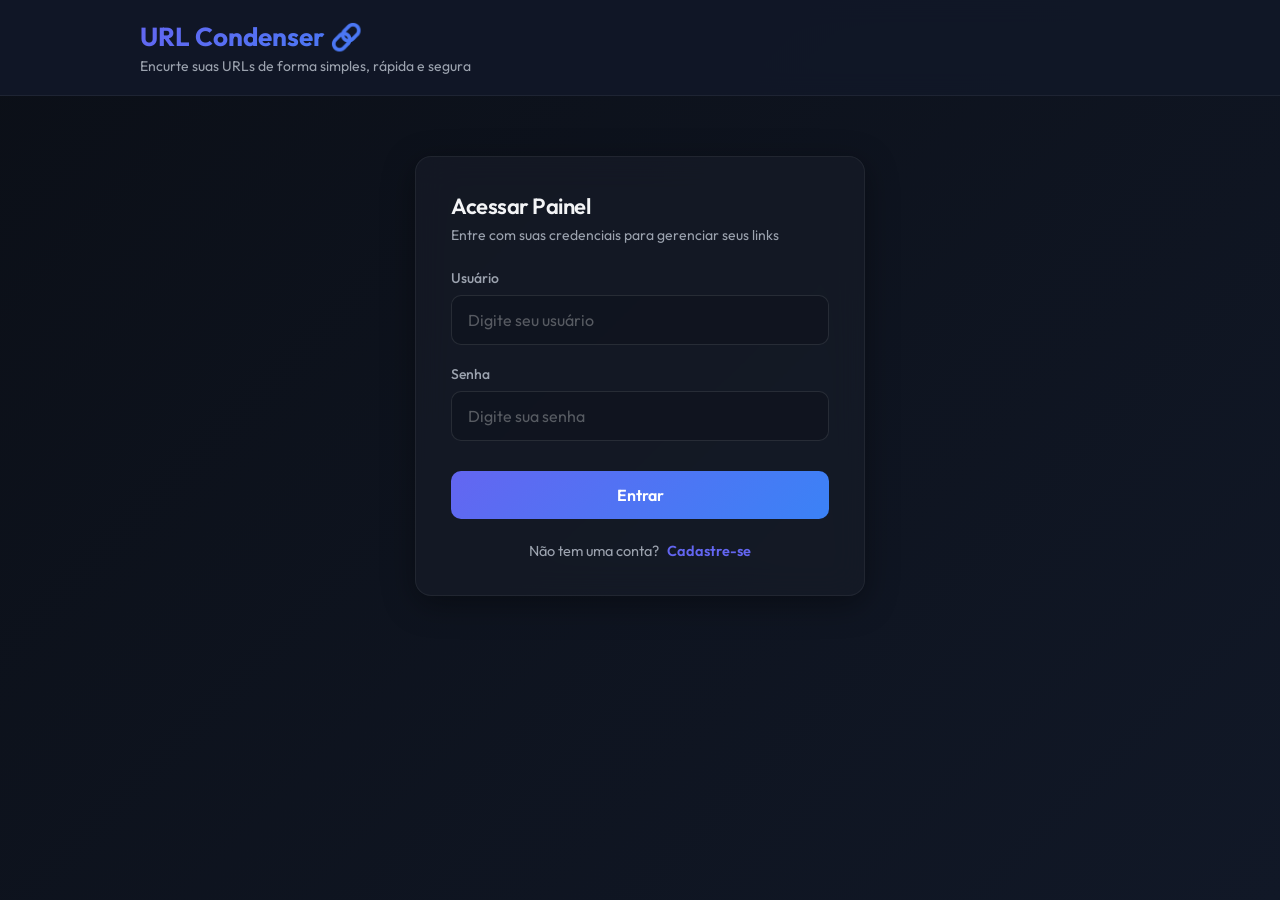
<file: index.html>
<!DOCTYPE html>
<html lang="pt-BR">

<head>
    <meta charset="UTF-8">
    <meta name="viewport" content="width=device-width, initial-scale=1.0">
    <title>URL Condenser</title>
    <!-- Google Fonts: Outfit -->
    <link rel="preconnect" href="https://fonts.googleapis.com">
    <link rel="preconnect" href="https://fonts.gstatic.com" crossorigin>
    <link href="https://fonts.googleapis.com/css2?family=Outfit:wght@300;400;500;600;700&display=swap" rel="stylesheet">
    <link rel="stylesheet" href="style.css">
</head>

<body>

<header>
    <div class="header-container">
        <div class="header-brand">
            <h1>URL Condenser 🔗</h1>
            <p>Encurte suas URLs de forma simples, rápida e segura</p>
        </div>
        <button id="logoutBtn" class="btn-logout hidden">Sair 🚪</button>
    </div>
</header>

<main>
    <!-- Seção de Login -->
    <section id="loginSection" class="card login-card" aria-labelledby="login-title">
        <h2 id="login-title">Acessar Painel</h2>
        <p class="card-subtitle">Entre com suas credenciais para gerenciar seus links</p>

        <form id="loginForm">
            <div class="form-group">
                <label for="loginInput">Usuário</label>
                <input
                        id="loginInput"
                        type="text"
                        placeholder="Digite seu usuário"
                        required
                >
            </div>
            <div class="form-group">
                <label for="senhaInput">Senha</label>
                <input
                        id="senhaInput"
                        type="password"
                        placeholder="Digite sua senha"
                        required
                >
            </div>
            <button type="submit" class="btn-primary">Entrar</button>
        </form>
        <div class="auth-toggle">
            <p>Não tem uma conta? <a href="#" id="showRegisterLink">Cadastre-se</a></p>
        </div>
    </section>

    <!-- Seção de Cadastro (oculta por padrão) -->
    <section id="registerSection" class="card login-card hidden" aria-labelledby="register-title">
        <h2 id="register-title">Criar Conta</h2>
        <p class="card-subtitle">Cadastre seu usuário para começar a encurtar links</p>

        <form id="registerForm">
            <div class="form-group">
                <label for="registerLoginInput">Usuário</label>
                <input
                        id="registerLoginInput"
                        type="text"
                        placeholder="Escolha seu usuário"
                        required
                >
            </div>
            <div class="form-group">
                <label for="registerSenhaInput">Senha</label>
                <input
                        id="registerSenhaInput"
                        type="password"
                        placeholder="Escolha sua senha"
                        required
                >
            </div>
            <div class="form-group">
                <label for="registerConfirmSenhaInput">Confirmar Senha</label>
                <input
                        id="registerConfirmSenhaInput"
                        type="password"
                        placeholder="Confirme sua senha"
                        required
                >
            </div>
            <button type="submit" class="btn-primary">Cadastrar</button>
        </form>
        <div class="auth-toggle">
            <p>Já tem uma conta? <a href="#" id="showLoginLink">Entrar</a></p>
        </div>
    </section>

    <!-- Container do Dashboard (oculto por padrão) -->
    <div id="dashboardSection" class="hidden">
        <section class="card" aria-labelledby="form-title">
            <h2 id="form-title">Criar URL curta</h2>
            <p class="card-subtitle">Cole sua URL longa no campo abaixo para gerar um link condensado</p>

            <form id="urlForm">
                <div class="form-group">
                    <label for="urlInput" class="sr-only">Digite a URL original</label>
                    <input
                            id="urlInput"
                            type="url"
                            placeholder="https://exemplo.com/pagina-muito-longa"
                            required
                    >
                </div>
                <button type="submit" class="btn-primary">Encurtar</button>
            </form>

            <div id="result" aria-live="polite"></div>
        </section>

        <section class="card" aria-labelledby="table-title">
            <h2 id="table-title">URLs cadastradas</h2>
            <p class="card-subtitle">Gerencie suas URLs encurtadas e veja a quantidade de acessos em tempo real</p>
            <div class="table-container">
                <table>
                    <thead>
                    <tr>
                        <th scope="col">Original</th>
                        <th scope="col">Código</th>
                        <th scope="col">Cliques</th>
                        <th scope="col">Ações</th>
                    </tr>
                    </thead>
                    <tbody id="urlTable">
                    </tbody>
                </table>
            </div>
        </section>
    </div>
</main>

<script src="script.js"></script>
</body>
</html>
</file>
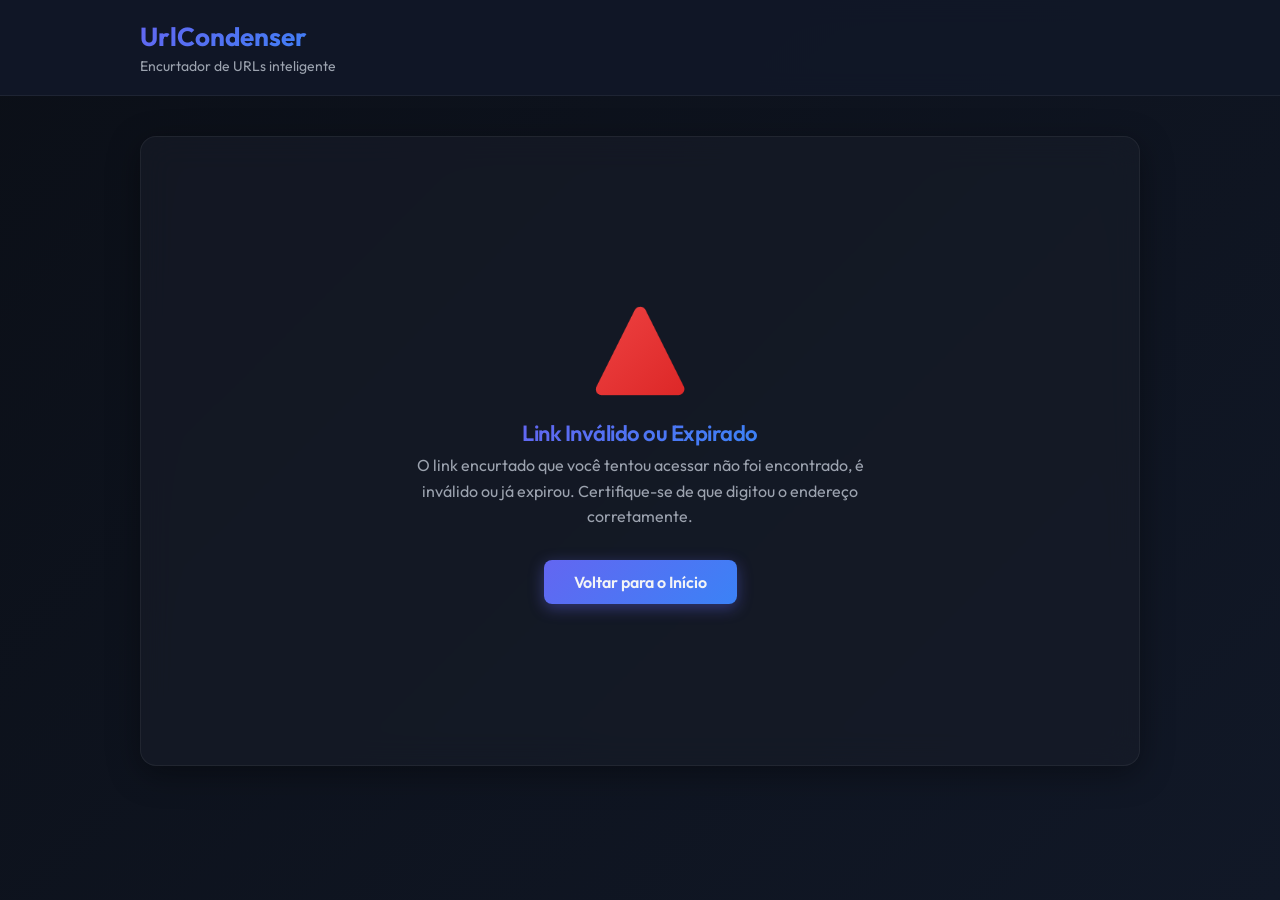
<file: link-invalido.html>
<!DOCTYPE html>
<html lang="pt-BR">
<head>
    <meta charset="UTF-8">
    <meta name="viewport" content="width=device-width, initial-scale=1.0">
    <title>Link Inválido ou Expirado - UrlCondenser</title>
    <link rel="stylesheet" href="style.css">
    <link rel="preconnect" href="https://fonts.googleapis.com">
    <link rel="preconnect" href="https://fonts.gstatic.com" crossorigin>
    <link href="https://fonts.googleapis.com/css2?family=Outfit:wght@400;500;600;700&display=swap" rel="stylesheet">
    <style>
        .error-container {
            display: flex;
            flex-direction: column;
            align-items: center;
            justify-content: center;
            text-align: center;
            min-height: 70vh;
        }
        .error-icon {
            font-size: 80px;
            margin-bottom: 20px;
            background: var(--danger-gradient);
            -webkit-background-clip: text;
            -webkit-text-fill-color: transparent;
            animation: pulse 2s infinite;
        }
        .error-title {
            font-size: 32px;
            font-weight: 700;
            margin-bottom: 15px;
            background: var(--primary-gradient);
            -webkit-background-clip: text;
            -webkit-text-fill-color: transparent;
        }
        .error-message {
            font-size: 16px;
            color: var(--text-secondary);
            max-width: 450px;
            line-height: 1.6;
            margin-bottom: 30px;
        }
        .btn-home {
            display: inline-block;
            background: var(--primary-gradient);
            color: var(--text-primary);
            padding: 12px 30px;
            border-radius: 8px;
            text-decoration: none;
            font-weight: 600;
            transition: transform 0.2s ease, box-shadow 0.2s ease;
            box-shadow: 0 4px 15px var(--glow-color);
        }
        .btn-home:hover {
            transform: translateY(-2px);
            box-shadow: 0 6px 20px var(--glow-color);
            background: var(--primary-hover);
        }
        @keyframes pulse {
            0% { transform: scale(1); }
            50% { transform: scale(1.05); }
            100% { transform: scale(1); }
        }
    </style>
</head>
<body>
    <header>
        <div class="header-container">
            <div>
                <h1>UrlCondenser</h1>
                <p>Encurtador de URLs inteligente</p>
            </div>
        </div>
    </header>

    <main>
        <div class="card error-container">
            <div class="error-icon">⚠️</div>
            <h2 class="error-title">Link Inválido ou Expirado</h2>
            <p class="error-message">
                O link encurtado que você tentou acessar não foi encontrado, é inválido ou já expirou. 
                Certifique-se de que digitou o endereço corretamente.
            </p>
            <a href="index.html" class="btn-home">Voltar para o Início</a>
        </div>
    </main>
</body>
</html>
</file>
<file: style.css>
:root {
    --bg-gradient: linear-gradient(135deg, #0b0f17 0%, #111827 100%);
    --bg-header: rgba(17, 24, 39, 0.95);
    --card-bg: rgba(23, 28, 41, 0.65);
    --card-border: rgba(255, 255, 255, 0.06);
    --text-primary: #f3f4f6;
    --text-secondary: #9ca3af;
    --primary-gradient: linear-gradient(135deg, #6366f1 0%, #3b82f6 100%);
    --primary-hover: linear-gradient(135deg, #4f46e5 0%, #2563eb 100%);
    --success-gradient: linear-gradient(135deg, #10b981 0%, #059669 100%);
    --success-hover: linear-gradient(135deg, #059669 0%, #047857 100%);
    --danger-gradient: linear-gradient(135deg, #ef4444 0%, #dc2626 100%);
    --danger-hover: linear-gradient(135deg, #dc2626 0%, #b91c1c 100%);
    --input-bg: rgba(15, 20, 31, 0.8);
    --input-border: rgba(255, 255, 255, 0.1);
    --input-focus-border: #6366f1;
    --input-focus-shadow: rgba(99, 102, 241, 0.25);
    --glow-color: rgba(99, 102, 241, 0.4);
}

* {
    margin: 0;
    padding: 0;
    box-sizing: border-box;
    font-family: 'Outfit', sans-serif;
    transition: background-color 0.3s ease, border-color 0.3s ease, box-shadow 0.3s ease;
}

body {
    background: var(--bg-gradient);
    min-height: 100vh;
    color: var(--text-primary);
    overflow-x: hidden;
}

header {
    background: var(--bg-header);
    border-bottom: 1px solid var(--card-border);
    backdrop-filter: blur(12px);
    -webkit-backdrop-filter: blur(12px);
    position: sticky;
    top: 0;
    z-index: 100;
}

.header-container {
    width: 90%;
    max-width: 1000px;
    margin: 0 auto;
    padding: 20px 0;
    display: flex;
    justify-content: space-between;
    align-items: center;
}

header h1 {
    font-size: 26px;
    font-weight: 700;
    background: var(--primary-gradient);
    -webkit-background-clip: text;
    -webkit-text-fill-color: transparent;
}

header p {
    font-size: 14px;
    color: var(--text-secondary);
    margin-top: 4px;
}

main {
    width: 90%;
    max-width: 1000px;
    margin: 40px auto;
    animation: fadeIn 0.6s ease-out;
}

.card {
    background: var(--card-bg);
    border: 1px solid var(--card-border);
    backdrop-filter: blur(16px);
    -webkit-backdrop-filter: blur(16px);
    padding: 35px;
    border-radius: 16px;
    margin-bottom: 30px;
    box-shadow: 0 8px 32px 0 rgba(0, 0, 0, 0.37);
}

.card h2 {
    font-size: 22px;
    font-weight: 600;
    margin-bottom: 6px;
    letter-spacing: -0.5px;
}

.card-subtitle {
    font-size: 14px;
    color: var(--text-secondary);
    margin-bottom: 25px;
}

.form-group {
    margin-bottom: 20px;
}

.form-group label {
    display: block;
    font-size: 14px;
    font-weight: 500;
    color: var(--text-secondary);
    margin-bottom: 8px;
}

input {
    width: 100%;
    padding: 14px 16px;
    background: var(--input-bg);
    border: 1px solid var(--input-border);
    border-radius: 10px;
    color: var(--text-primary);
    font-size: 16px;
    outline: none;
}

input::placeholder {
    color: rgba(255, 255, 255, 0.3);
}

input:focus {
    border-color: var(--input-focus-border);
    box-shadow: 0 0 0 4px var(--input-focus-shadow), 0 0 15px 0 var(--glow-color);
}

button {
    padding: 14px 28px;
    font-size: 16px;
    font-weight: 600;
    color: white;
    border: none;
    border-radius: 10px;
    cursor: pointer;
    display: inline-flex;
    align-items: center;
    justify-content: center;
    gap: 8px;
    transition: transform 0.2s ease, box-shadow 0.2s ease;
}

button:active {
    transform: scale(0.98);
}

.btn-primary {
    background: var(--primary-gradient);
}

.btn-primary:hover {
    background: var(--primary-hover);
    box-shadow: 0 0 15px var(--glow-color);
}

.btn-logout {
    padding: 10px 18px;
    font-size: 14px;
    background: rgba(255, 255, 255, 0.05);
    border: 1px solid var(--input-border);
    border-radius: 8px;
}

.btn-logout:hover {
    background: rgba(255, 255, 255, 0.1);
    border-color: rgba(255, 255, 255, 0.2);
}

/* Tela de Login Especial */
.login-card {
    max-width: 450px;
    margin: 60px auto;
}

.login-card button {
    width: 100%;
    margin-top: 10px;
}

/* Área de Resultado URL */
#result {
    margin-top: 25px;
    padding: 18px;
    background: rgba(99, 102, 241, 0.1);
    border: 1px dashed var(--input-focus-border);
    border-radius: 10px;
    display: flex;
    align-items: center;
    justify-content: space-between;
    gap: 15px;
    flex-wrap: wrap;
    animation: slideUp 0.4s ease-out;
}

#result p {
    font-weight: 500;
}

#result a {
    font-weight: 600;
    word-break: break-all;
    flex-grow: 1;
}

/* Tabela de URLs */
.table-container {
    overflow-x: auto;
    border-radius: 12px;
    border: 1px solid var(--card-border);
}

table {
    width: 100%;
    border-collapse: collapse;
    background: rgba(15, 20, 31, 0.3);
}

th {
    background: rgba(15, 20, 31, 0.8);
    font-weight: 600;
    color: var(--text-secondary);
    text-transform: uppercase;
    font-size: 12px;
    letter-spacing: 0.5px;
}

th, td {
    padding: 16px 20px;
    border-bottom: 1px solid var(--card-border);
    text-align: left;
}

tr:last-child td {
    border-bottom: none;
}

tr:hover td {
    background: rgba(255, 255, 255, 0.02);
}

td a {
    color: #60a5fa;
    text-decoration: none;
    font-weight: 500;
    word-break: break-all;
}

td a:hover {
    text-decoration: underline;
}

.copy {
    background: var(--success-gradient);
    padding: 8px 14px;
    font-size: 13px;
    font-weight: 500;
    border-radius: 6px;
    margin-right: 6px;
}

.copy:hover {
    background: var(--success-hover);
}

.delete {
    background: var(--danger-gradient);
    padding: 8px 14px;
    font-size: 13px;
    font-weight: 500;
    border-radius: 6px;
}

.delete:hover {
    background: var(--danger-hover);
}

/* Utilitários */
.hidden {
    display: none !important;
}

.sr-only {
    position: absolute;
    width: 1px;
    height: 1px;
    padding: 0;
    margin: -1px;
    overflow: hidden;
    clip: rect(0, 0, 0, 0);
    border: 0;
}

/* Animações */
@keyframes fadeIn {
    from { opacity: 0; }
    to { opacity: 1; }
}

@keyframes slideUp {
    from {
        opacity: 0;
        transform: translateY(10px);
    }
    to {
        opacity: 1;
        transform: translateY(0);
    }
}

/* Responsividade de Formulários */
#urlForm {
    display: flex;
    gap: 15px;
    align-items: center;
}

#urlForm .form-group {
    flex-grow: 1;
    margin-bottom: 0;
}

@media (max-width: 640px) {
    #urlForm {
        flex-direction: column;
        align-items: stretch;
    }
    
    #urlForm button {
        width: 100%;
    }
    
    th, td {
        padding: 12px 14px;
    }
}

/* Alternância de Autenticação */
.auth-toggle {
    margin-top: 22px;
    text-align: center;
}

.auth-toggle p {
    font-size: 14.5px;
    color: var(--text-secondary);
}

.auth-toggle a {
    color: #6366f1;
    text-decoration: none;
    font-weight: 600;
    margin-left: 5px;
    transition: color 0.2s ease, text-shadow 0.2s ease;
}

.auth-toggle a:hover {
    color: #818cf8;
    text-decoration: none;
    text-shadow: 0 0 8px rgba(99, 102, 241, 0.4);
}
</file>
